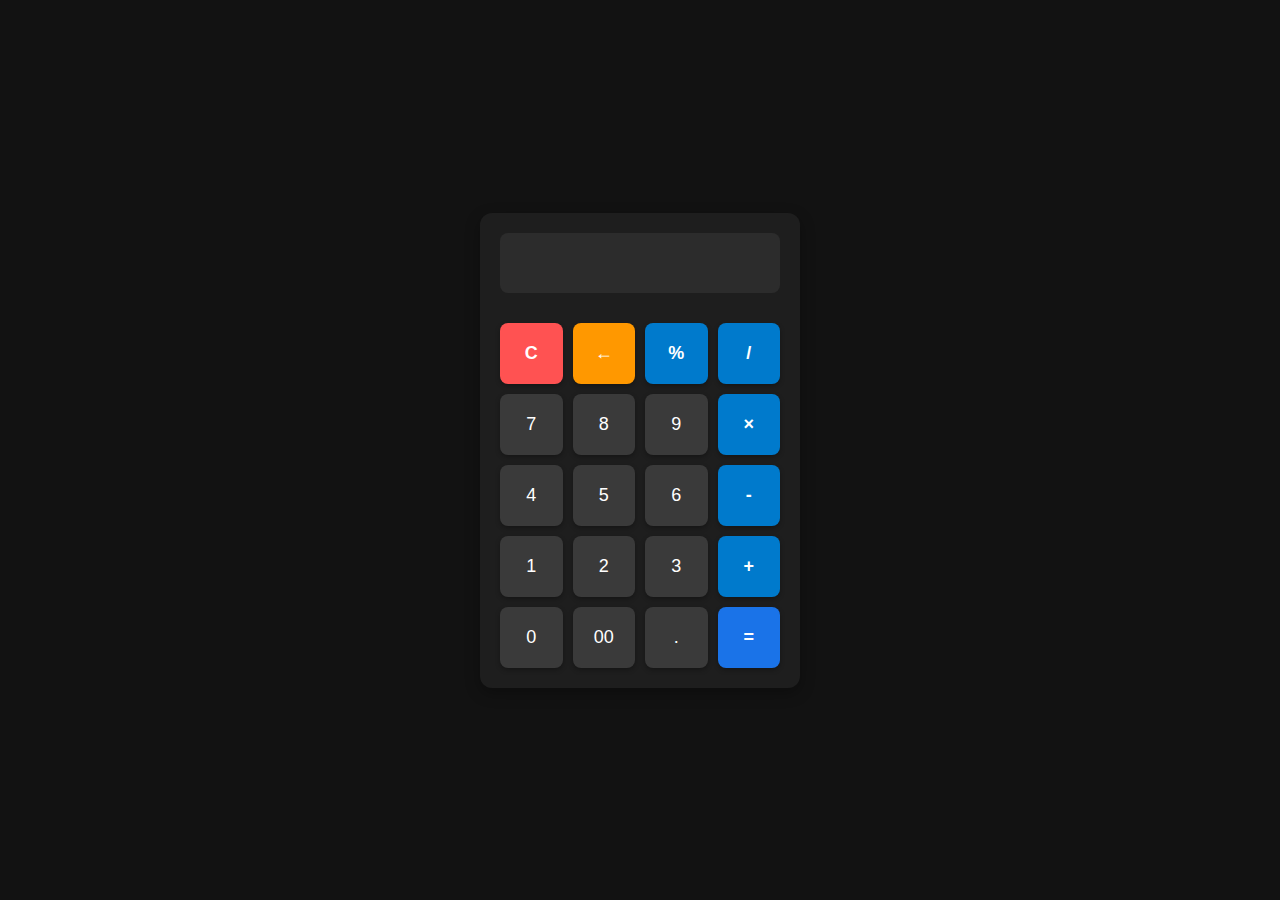
<file: Calculator/index.html>
<!DOCTYPE html>
<html lang="en">
<head>
    <meta charset="UTF-8">
    <meta name="viewport" content="width=device-width, initial-scale=1.0">
    <title>Basic Calculator</title>
    <link rel="stylesheet" href="style.css">
</head>
<body>
    <div class="calculator">
        <div class="calculator-display">
            <input type="text" id="display" readonly>
        </div>
        <div class="calculator-keys">
            <button class="operator" value="clear">C</button>
            <button class="operator" value="backspace">←</button>
            <button class="operator" value="%">%</button>
            <button class="operator" value="/">/</button>
            
            <button value="7">7</button>
            <button value="8">8</button>
            <button value="9">9</button>
            <button class="operator" value="*">×</button>
            
            <button value="4">4</button>
            <button value="5">5</button>
            <button value="6">6</button>
            <button class="operator" value="-">-</button>
            
            <button value="1">1</button>
            <button value="2">2</button>
            <button value="3">3</button>
            <button class="operator" value="+">+</button>
            
            <button value="0">0</button>
            <button value="00">00</button>
            <button value=".">.</button>
            <button class="operator" value="=">=</button>
        </div>
    </div>
    <script src="script.js"></script>
</body>
</html>
</file>
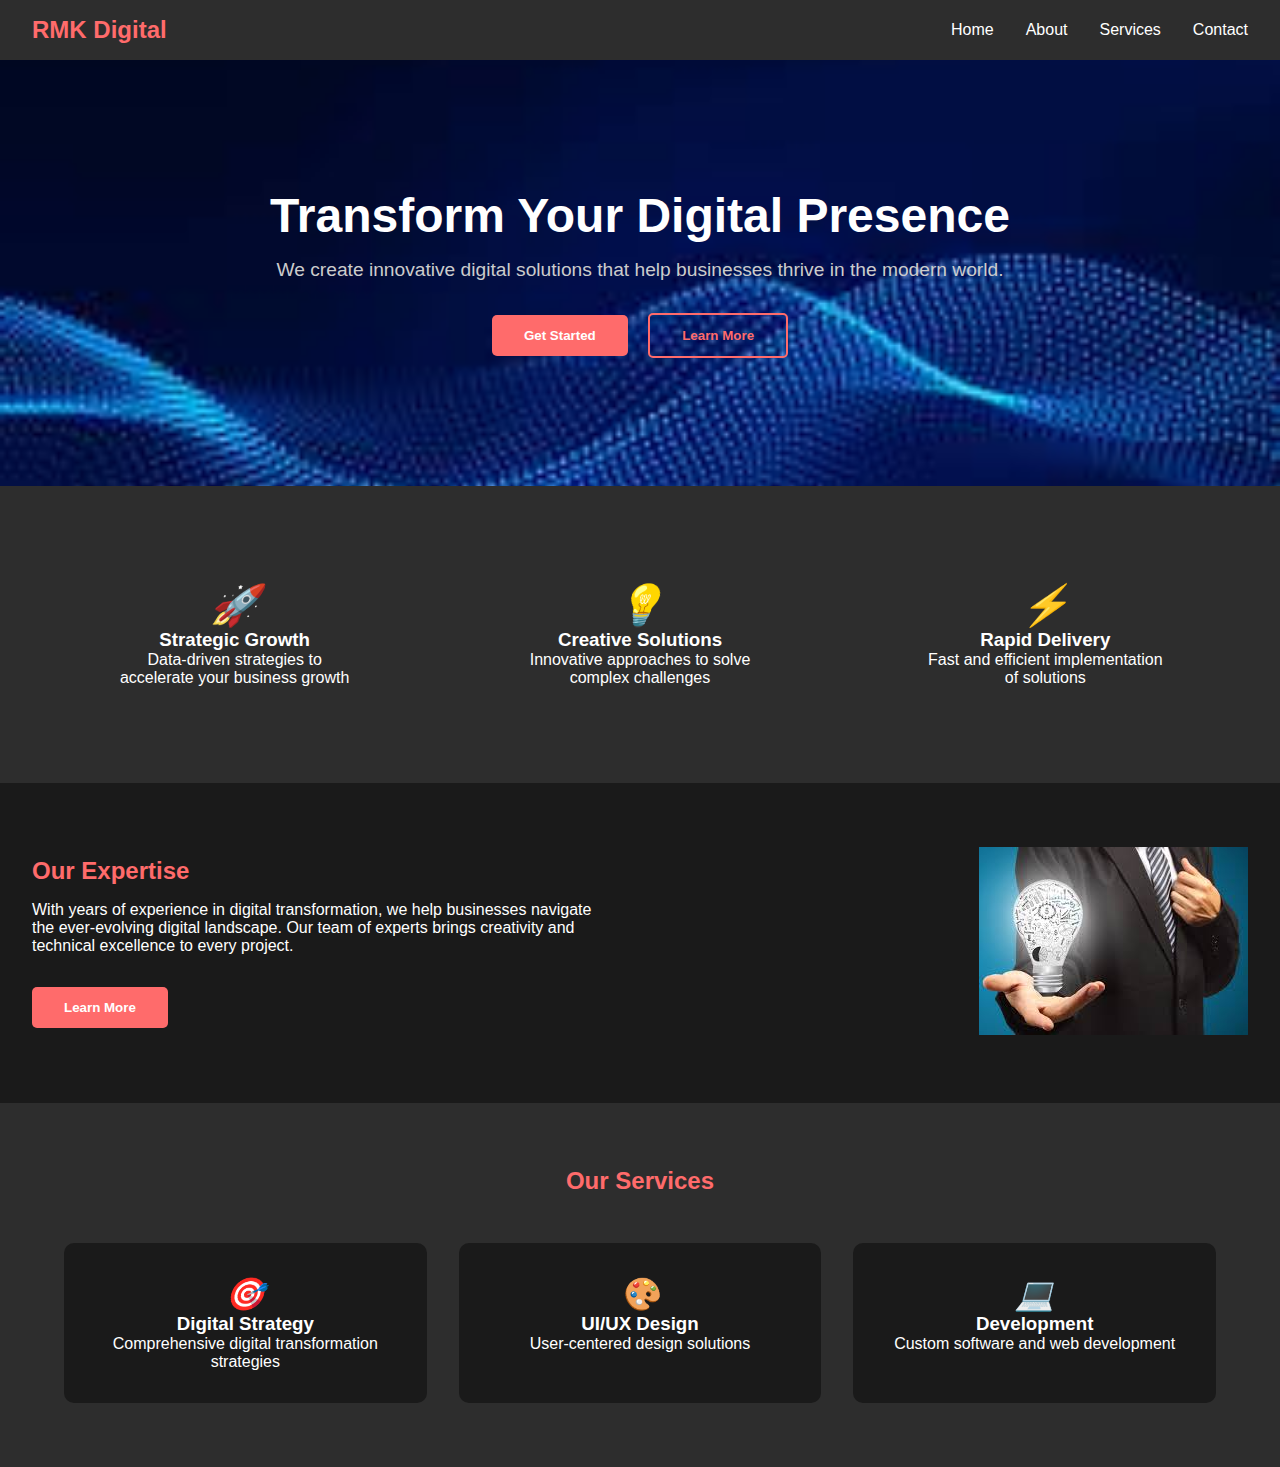
<file: landingpage/index.html>
<!DOCTYPE html>
<html lang="en">
<head>
    <link rel="stylesheet" href="style.css">
    <title>Landing Page</title>
</head>
<body>
    <nav class="navbar">
        <div class="logo">RMK Digital</div>
        <div class="nav-links">
            <a href="#home">Home</a>
            <a href="#about">About</a>
            <a href="#services">Services</a>
            <a href="#contact">Contact</a>
        </div>
    </nav>

    <section class="hero">
        <h1>Transform Your Digital Presence</h1>
        <p>We create innovative digital solutions that help businesses thrive in the modern world.</p>
        <button class="btn btn-primary">Get Started</button>
        <button class="btn btn-secondary">Learn More</button>
    </section>

    <section class="features">
        <div class="feature">
            <i>🚀</i>
            <h3>Strategic Growth</h3>
            <p>Data-driven strategies to accelerate your business growth</p>
        </div>
        <div class="feature">
            <i>💡</i>
            <h3>Creative Solutions</h3>
            <p>Innovative approaches to solve complex challenges</p>
        </div>
        <div class="feature">
            <i>⚡</i>
            <h3>Rapid Delivery</h3>
            <p>Fast and efficient implementation of solutions</p>
        </div>
    </section>

    <section class="about">
        <div class="about-content">
            <h2>Our Expertise</h2>
            <p>With years of experience in digital transformation, we help businesses navigate the ever-evolving digital landscape. Our team of experts brings creativity and technical excellence to every project.</p>
            <button class="btn btn-primary" style="margin-top: 2rem;">Learn More</button>
        </div>
        <div class="about-image">
            <img src="experties.jpg" alt="Team Working">
        </div>
    </section>

    <section class="services">
        <h2>Our Services</h2>
        <div class="service-grid">
            <div class="service-card">
                <i>🎯</i>
                <h3>Digital Strategy</h3>
                <p>Comprehensive digital transformation strategies</p>
            </div>
            <div class="service-card">
                <i>🎨</i>
                <h3>UI/UX Design</h3>
                <p>User-centered design solutions</p>
            </div>
            <div class="service-card">
                <i>💻</i>
                <h3>Development</h3>
                <p>Custom software and web development</p>
            </div>
        </div>
    </section>
</body>
</html>
</file>
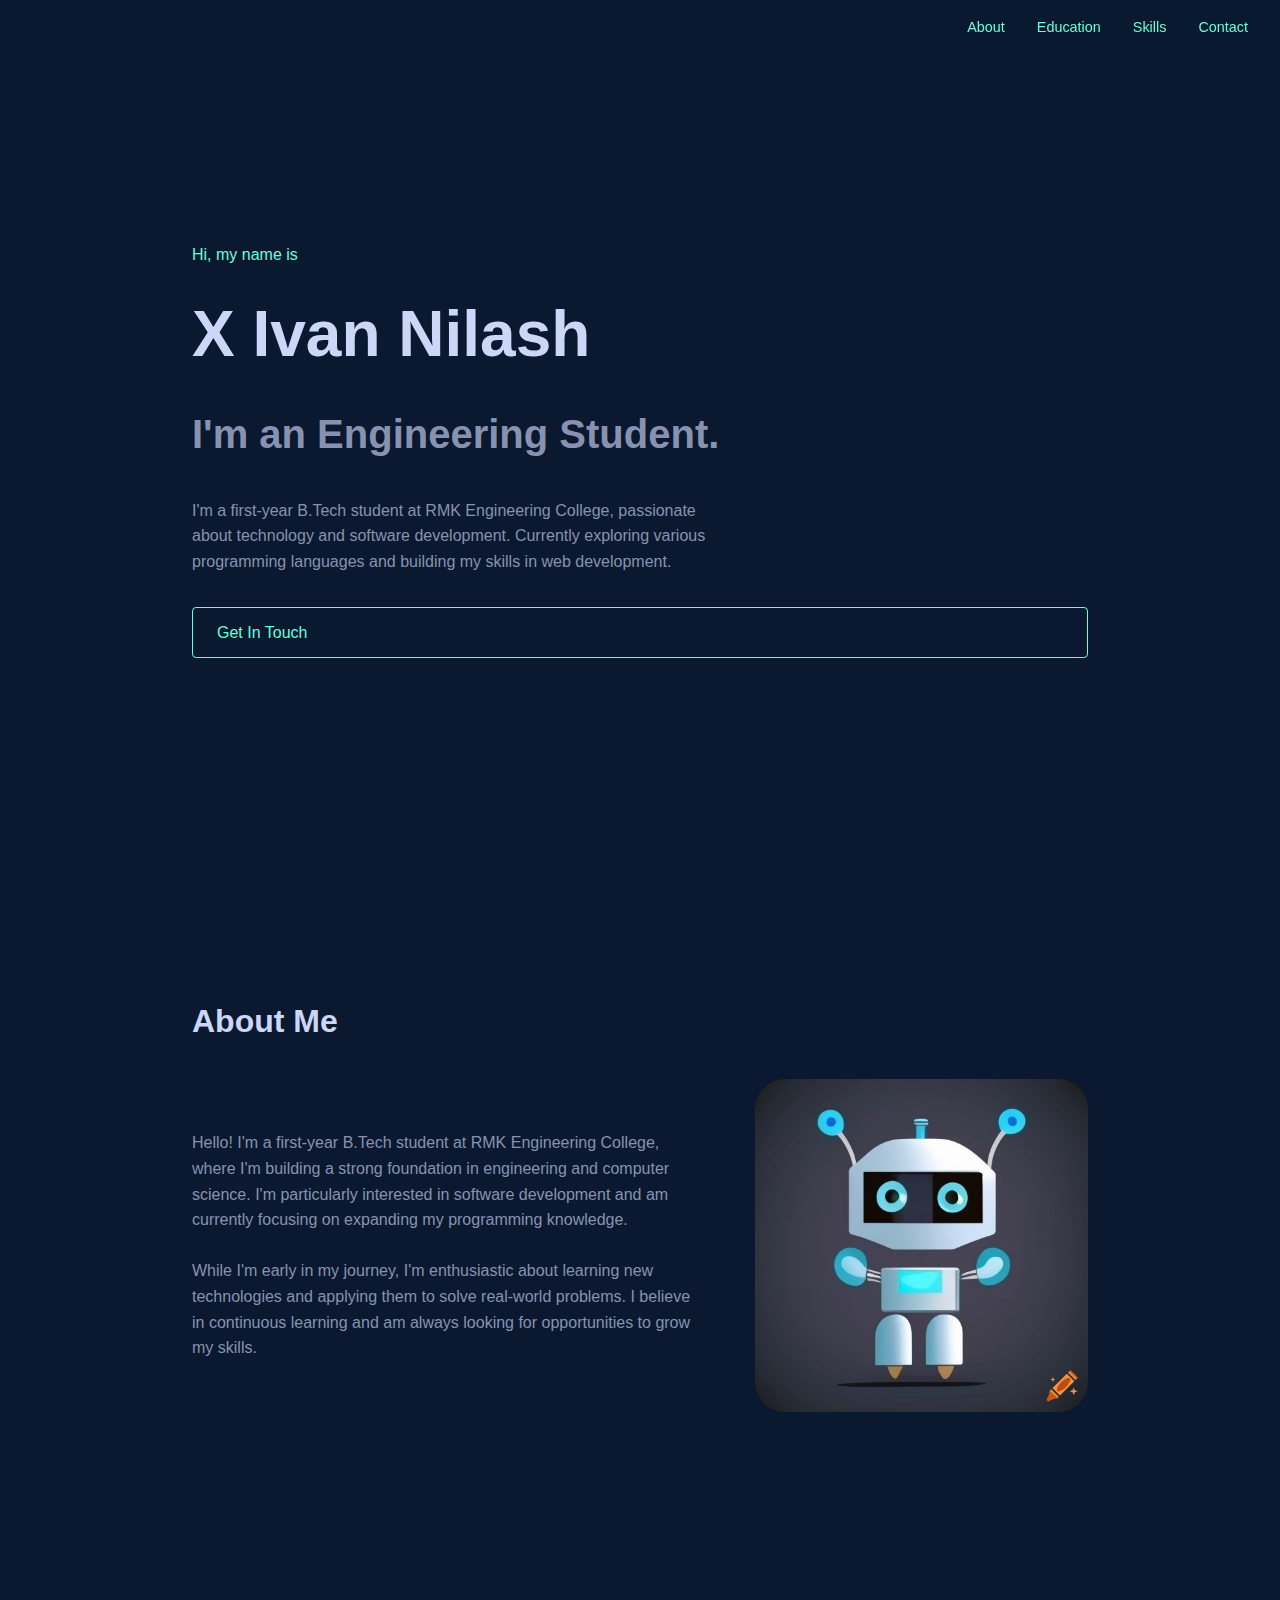
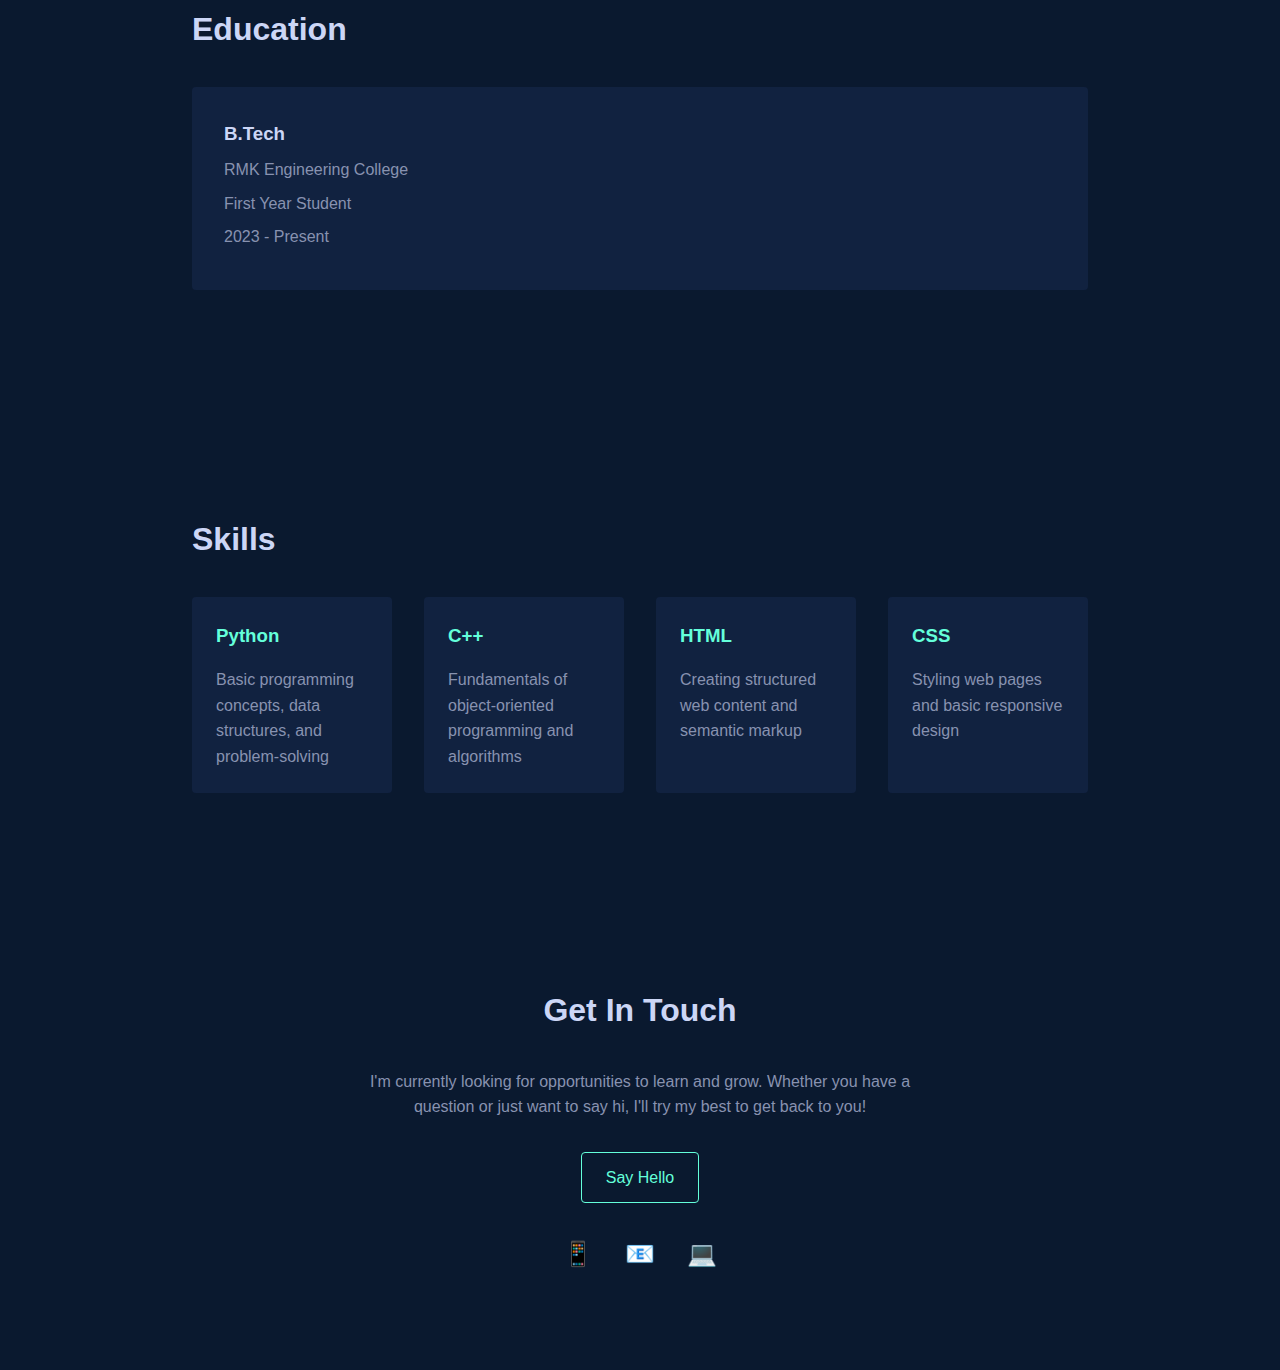
<file: Portfolio/index.html>
<!DOCTYPE html>
<html lang="en">
<head>
    <link rel="stylesheet" href="styles.css">
    <title>Portfolio</title>
</head>
<body>
    <nav class="navbar">
        <div class="nav-links">
            <a href="#about">About</a>
            <a href="#education">Education</a>
            <a href="#skills">Skills</a>
            <a href="#contact">Contact</a>
        </div>
    </nav>

    <section class="hero">
        <small>Hi, my name is</small>
        <h1>X Ivan Nilash</h1>
        <h2>I'm an Engineering Student.</h2>
        <p>
            I'm a first-year B.Tech student at RMK Engineering College, passionate about technology and software development. 
            Currently exploring various programming languages and building my skills in web development.
        </p>
        <a href="#contact" class="btn">Get In Touch</a>
    </section>

    <section id="about" class="section">
        <h2 class="section-title">About Me</h2>
        <div class="about-content">
            <div>
                <p>
                    Hello! I'm a first-year B.Tech student at RMK Engineering College, where I'm building a strong foundation 
                    in engineering and computer science. I'm particularly interested in software development and am currently 
                    focusing on expanding my programming knowledge.
                </p>
                <br>
                <p>
                    While I'm early in my journey, I'm enthusiastic about learning new technologies and applying them to solve 
                    real-world problems. I believe in continuous learning and am always looking for opportunities to grow my skills.
                </p>
            </div>
            <img src="z6xm7OKfTQGJm-JST8lKOA.webp" alt="Profile" style="width: 100%; border-radius: 30px;" />
        </div>
    </section>

    <section id="education" class="section">
        <h2 class="section-title">Education</h2>
        <div class="education">
            <h3>B.Tech</h3>
            <p>RMK Engineering College</p>
            <p>First Year Student</p>
            <p>2023 - Present</p>
        </div>
    </section>

    <section id="skills" class="section">
        <h2 class="section-title">Skills</h2>
        <div class="skills-grid">
            <div class="skill-card">
                <h3>Python</h3>
                <p>Basic programming concepts, data structures, and problem-solving</p>
            </div>
            <div class="skill-card">
                <h3>C++</h3>
                <p>Fundamentals of object-oriented programming and algorithms</p>
            </div>
            <div class="skill-card">
                <h3>HTML</h3>
                <p>Creating structured web content and semantic markup</p>
            </div>
            <div class="skill-card">
                <h3>CSS</h3>
                <p>Styling web pages and basic responsive design</p>
            </div>
        </div>
    </section>

    <section id="contact" class="section">
        <div class="contact-content">
            <h2 class="section-title">Get In Touch</h2>
            <p>
                I'm currently looking for opportunities to learn and grow. Whether you have a question or just 
                want to say hi, I'll try my best to get back to you!
            </p>
            <a href="mailto:240227.ad@rmkec.ac.in" class="btn" style="margin-top: 2rem;">Say Hello</a>
            <div class="social-links">
                <a href="#">📱</a>
                <a href="#">📧</a>
                <a href="#">💻</a>
            </div>
        </div>
    </section>
</body>
</html>
</file>
<file: Calculator/style.css>
* {
    margin: 0;
    padding: 0;
    box-sizing: border-box;
    font-family: Arial, sans-serif;
}

body {
    display: flex;
    justify-content: center;
    align-items: center;
    min-height: 100vh;
    background: #121212; /* Dark background for the body */
}

.calculator {
    background: #1e1e1e; /* Dark background for the calculator */
    border-radius: 12px;
    box-shadow: 0 5px 15px rgba(0, 0, 0, 0.3);
    padding: 20px;
    width: 320px;
}

.calculator-display {
    margin-bottom: 20px;
}

#display {
    width: 100%;
    height: 60px;
    border: none;
    background: #2c2c2c; /* Dark background for the display */
    border-radius: 8px;
    text-align: right;
    padding: 0 20px;
    font-size: 24px;
    color: #ffffff; /* White text color */
    margin-bottom: 10px;
}

.calculator-keys {
    display: grid;
    grid-template-columns: repeat(4, 1fr);
    gap: 10px;
}

button {
    border: none;
    background: #3a3a3a; /* Dark button background */
    padding: 20px;
    font-size: 18px;
    border-radius: 8px;
    cursor: pointer;
    color: #ffffff; /* White text color */
    box-shadow: 0 2px 5px rgba(0, 0, 0, 0.3);
    transition: all 0.3s ease;
}

button:hover {
    background: #4a4a4a; /* Slightly lighter on hover */
    transform: translateY(-2px);
    box-shadow: 0 4px 8px rgba(0, 0, 0, 0.5);
}

button:active {
    transform: translateY(0);
    box-shadow: 0 2px 5px rgba(0, 0, 0, 0.3);
}

.operator {
    background: #007acc; /* Operator button color */
    color: #ffffff; /* White text color */
    font-weight: bold;
}

button[value="="] {
    background: #1a73e8; /* Equal button color */
    color: white;
}

button[value="clear"] {
    background: #ff5252; /* Clear button color */
    color: #ffffff; /* White text color */
}

button[value="backspace"] {
    background: #ff9800; /* Backspace button color */
    color: #ffffff; /* White text color */
}
</file>
<file: landingpage/style.css>
* {
    margin: 0;
    padding: 0;
    box-sizing: border-box;
    font-family: 'Segoe UI', Tahoma, Geneva, Verdana, sans-serif;
}

body {
    background-color: #1a1a1a;
    color: #ffffff;
}

.navbar {
    background-color: #2d2d2d;
    padding: 1rem 2rem;
    display: flex;
    justify-content: space-between;
    align-items: center;
}

.logo {
    font-size: 1.5rem;
    font-weight: bold;
    color: #ff6b6b;
}

.nav-links {
    display: flex;
    gap: 2rem;
}

.nav-links a {
    color: #ffffff;
    text-decoration: none;
    transition: color 0.3s;
}

.nav-links a:hover {
    color: #ff6b6b;
}

.hero {
    background-image: url("download.jpg");
    background-size: cover;
    background-position: center;
    padding: 8rem 2rem;
    text-align: center;
}

.hero h1 {
    font-size: 3rem;
    margin-bottom: 1rem;
    color: #ffffff;
}

.hero p {
    font-size: 1.2rem;
    margin-bottom: 2rem;
    color: #cccccc;
}

.btn {
    padding: 0.8rem 2rem;
    border: none;
    border-radius: 5px;
    cursor: pointer;
    font-weight: bold;
    transition: transform 0.3s;
}

.btn:hover {
    transform: translateY(-2px);
}

.btn-primary {
    background-color: #ff6b6b;
    color: white;
    margin-right: 1rem;
}

.btn-secondary {
    background-color: transparent;
    border: 2px solid #ff6b6b;
    color: #ff6b6b;
}

.features {
    padding: 4rem 2rem;
    background-color: #2d2d2d;
    display: flex;
    justify-content: space-around;
    text-align: center;
}

.feature {
    flex: 1;
    padding: 2rem;
    max-width: 300px;
}

.feature i {
    font-size: 2.5rem;
    color: #ff6b6b;
    margin-bottom: 1rem;
}

.about {
    padding: 4rem 2rem;
    display: flex;
    align-items: center;
    gap: 4rem;
}

.about-content {
    flex: 1;
}

.about-image {
    flex: 1;
    text-align: right;
}

.about h2 {
    color: #ff6b6b;
    margin-bottom: 1rem;
}

.services {
    padding: 4rem 2rem;
    background-color: #2d2d2d;
}

.services h2 {
    text-align: center;
    color: #ff6b6b;
    margin-bottom: 3rem;
}

.service-grid {
    display: grid;
    grid-template-columns: repeat(auto-fit, minmax(300px, 1fr));
    gap: 2rem;
    padding: 0 2rem;
}

.service-card {
    background-color: #1a1a1a;
    padding: 2rem;
    border-radius: 10px;
    text-align: center;
}

.service-card i {
    font-size: 2rem;
    color: #ff6b6b;
    margin-bottom: 1rem;
}
</file>
<file: Portfolio/styles.css>
* {
    margin: 0;
    padding: 0;
    box-sizing: border-box;
    font-family: 'Segoe UI', Tahoma, Geneva, Verdana, sans-serif;
}

body {
    background-color: #0a192f;
    color: #8892b0;
    line-height: 1.6;
}

.navbar {
    position: fixed;
    top: 0;
    width: 100%;
    background-color: rgba(10, 25, 47, 0.95);
    padding: 1rem 2rem;
    display: flex;
    justify-content: flex-end;
    z-index: 1000;
}

.nav-links {
    display: flex;
    gap: 2rem;
}

.nav-links a {
    color: #64ffda;
    text-decoration: none;
    font-size: 0.9rem;
    transition: color 0.3s;
}

.nav-links a:hover {
    color: #ffffff;
}

.hero {
    height: 100vh;
    display: flex;
    flex-direction: column;
    justify-content: center;
    padding: 0 15%;
}

.hero small {
    color: #64ffda;
    font-size: 1rem;
    margin-bottom: 1rem;
}

.hero h1 {
    color: #ccd6f6;
    font-size: 4rem;
    margin-bottom: 1rem;
}

.hero h2 {
    color: #8892b0;
    font-size: 2.5rem;
    margin-bottom: 2rem;
}

.hero p {
    max-width: 540px;
    margin-bottom: 2rem;
}

.section {
    padding: 6rem 15%;
}

.section-title {
    color: #ccd6f6;
    font-size: 2rem;
    margin-bottom: 2rem;
}

.about-content {
    display: grid;
    grid-template-columns: 3fr 2fr;
    gap: 4rem;
    align-items: center;
}

.skills-grid {
    display: grid;
    grid-template-columns: repeat(auto-fit, minmax(200px, 1fr));
    gap: 2rem;
    margin-top: 2rem;
}

.skill-card {
    background-color: #112240;
    padding: 1.5rem;
    border-radius: 4px;
    transition: transform 0.3s;
}

.skill-card:hover {
    transform: translateY(-5px);
}

.skill-card h3 {
    color: #64ffda;
    margin-bottom: 1rem;
}

.education {
    background-color: #112240;
    padding: 2rem;
    border-radius: 4px;
    margin-bottom: 2rem;
}

.education h3 {
    color: #ccd6f6;
    margin-bottom: 0.5rem;
}

.education p {
    margin-bottom: 0.5rem;
}

.btn {
    display: inline-block;
    background-color: transparent;
    border: 1px solid #64ffda;
    color: #64ffda;
    padding: 0.75rem 1.5rem;
    border-radius: 4px;
    text-decoration: none;
    transition: all 0.3s;
    cursor: pointer;
}

.btn:hover {
    background-color: rgba(100, 255, 218, 0.1);
}

.contact-content {
    text-align: center;
    max-width: 600px;
    margin: 0 auto;
}

.social-links {
    display: flex;
    justify-content: center;
    gap: 2rem;
    margin-top: 2rem;
}

.social-links a {
    color: #64ffda;
    text-decoration: none;
    font-size: 1.5rem;
    transition: transform 0.3s;
}

.social-links a:hover {
    transform: translateY(-3px);
}
</file>
